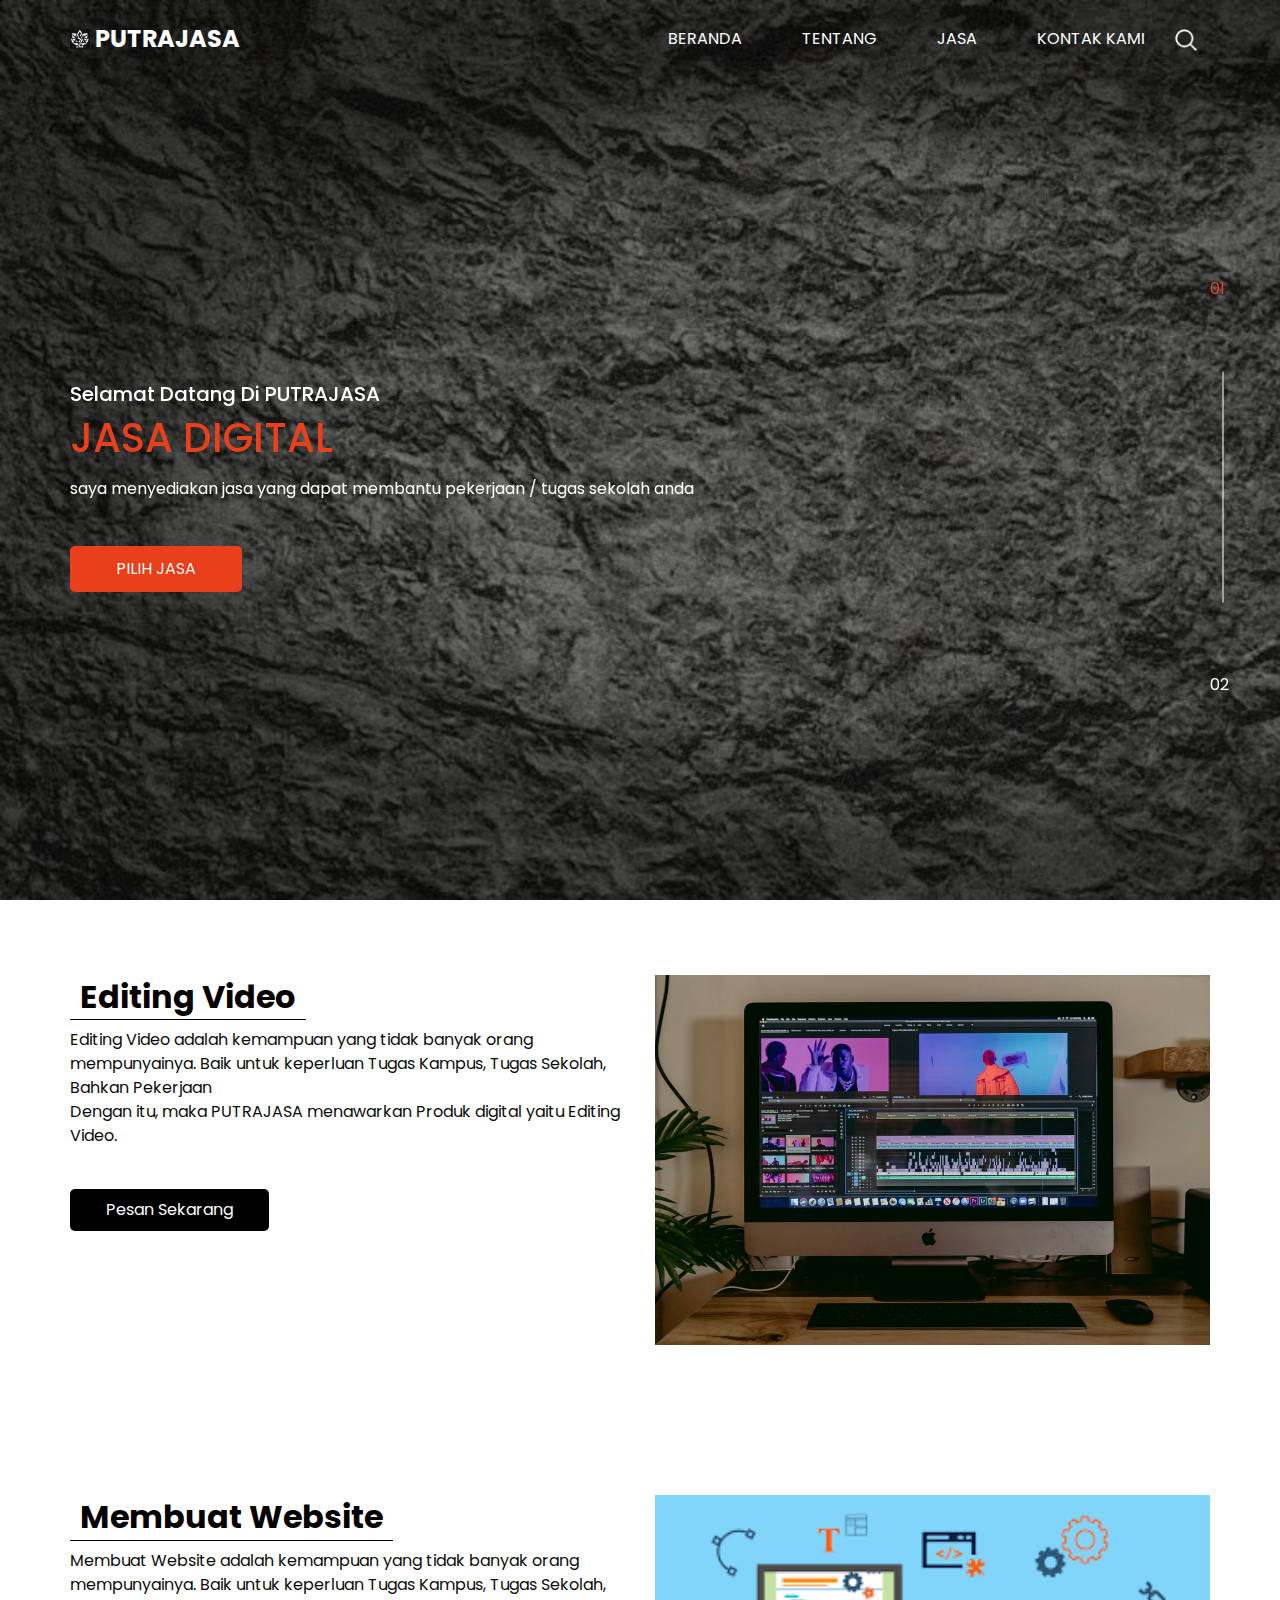
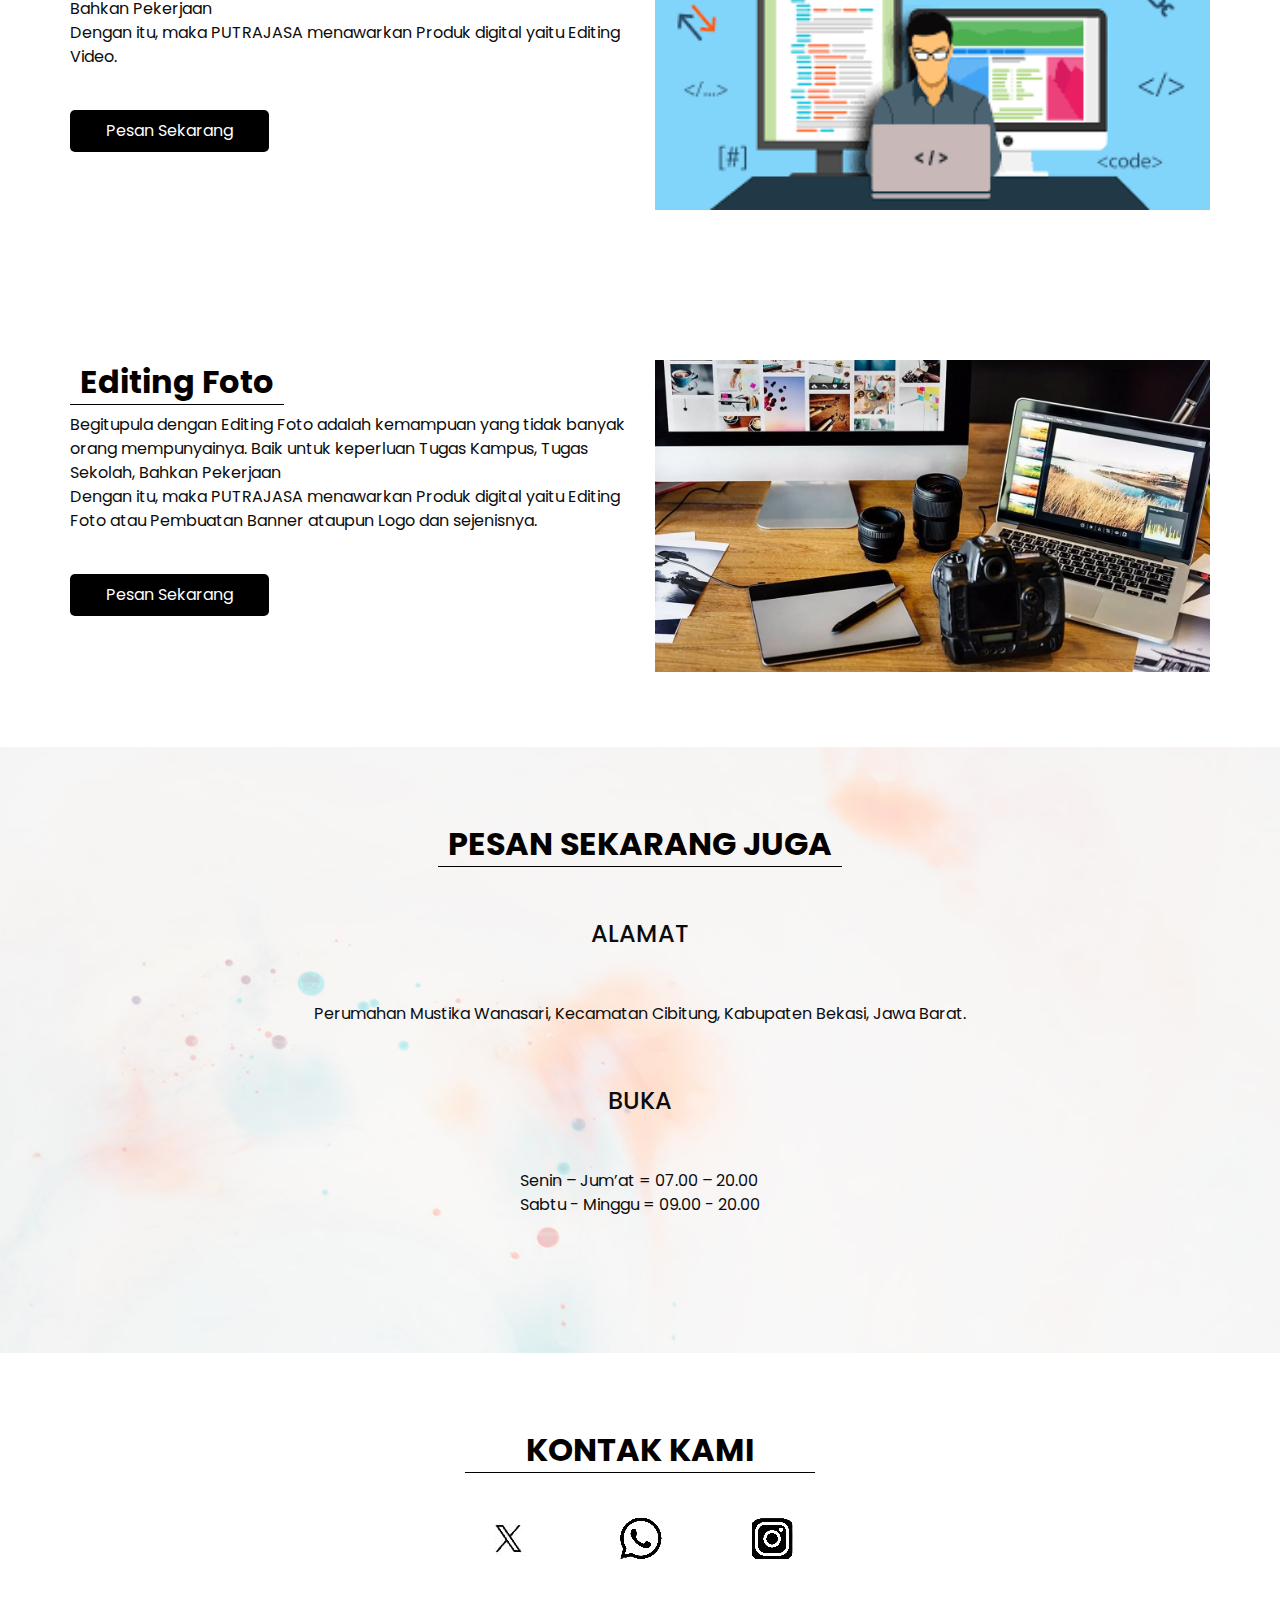
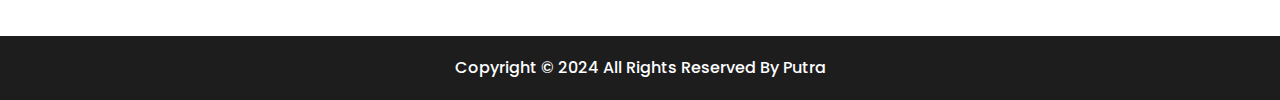
<file: index.html>
<!DOCTYPE html>
<html>

<head>
  <!-- Basic -->
  <meta charset="utf-8" />
  <meta http-equiv="X-UA-Compatible" content="IE=edge" />
  <!-- Mobile Metas -->
  <meta name="viewport" content="width=device-width, initial-scale=1, shrink-to-fit=no" />
  <!-- Site Metas -->
  <meta name="keywords" content="" />
  <meta name="description" content="" />
  <meta name="author" content="" />

  <title>PUTRAJASA</title>

  <!-- slider stylesheet -->
  <link rel="stylesheet" type="text/css"
    href="https://cdnjs.cloudflare.com/ajax/libs/OwlCarousel2/2.1.3/assets/owl.carousel.min.css" />


  <!-- font wesome stylesheet -->
  <link rel="stylesheet" href="https://maxcdn.bootstrapcdn.com/font-awesome/4.3.0/css/font-awesome.min.css">

  <!-- bootstrap core css -->
  <link rel="stylesheet" type="text/css" href="css/bootstrap.css" />

  <!-- fonts style -->
  <link href="https://fonts.googleapis.com/css?family=Poppins:400,600,700&display=swap" rel="stylesheet">
  <!-- Custom styles for this template -->
  <link href="css/style.css" rel="stylesheet" />
  <!-- responsive style -->
  <link href="css/responsive.css" rel="stylesheet" />
</head>

<body>
  <div class="hero_area">
    <!-- header section strats -->
    <header class="header_section">
      <div class="container">
        <nav class="navbar navbar-expand-lg custom_nav-container pt-3">
          <a class="navbar-brand mr-5" href="index.html">
            <img src="images/logo.png" alt="">
            <span>
              PUTRAJASA
            </span>
          </a>
          <button class="navbar-toggler" type="button" data-toggle="collapse" data-target="#navbarSupportedContent"
            aria-controls="navbarSupportedContent" aria-expanded="false" aria-label="Toggle navigation">
            <span class="navbar-toggler-icon"></span>
          </button>
          <div class="collapse navbar-collapse" id="navbarSupportedContent">
            <div class="d-flex ml-auto flex-column flex-lg-row align-items-center">
              <ul class="navbar-nav  ">
                <li class="nav-item active">
                  <a class="nav-link" href="index.html">Beranda <span class="sr-only">(current)</span></a>
                </li>
                <li class="nav-item">
                  <a class="nav-link" href="about.html"> Tentang </a>
                </li>
                <li class="nav-item">
                  <a class="nav-link" href="service.html"> Jasa </a>
                </li>
                <li class="nav-item">
                  <a class="nav-link" href="contact.html">Kontak Kami</a>
                </li>
              </ul>
              <form class="form-inline">
                <button class="btn  my-2 my-sm-0 nav_search-btn" type="submit"></button>
              </form>
            </div>
          </div>
        </nav>
      </div>
    </header>
    <!-- end header section -->
    <!-- slider section -->
    <section class=" slider_section position-relative">
      <div id="carouselExampleIndicators" class="carousel slide" data-ride="carousel">
        <ol class="carousel-indicators">
          <li data-target="#carouselExampleIndicators" data-slide-to="0" class="active">01</li>
          <li data-target="#carouselExampleIndicators" data-slide-to="1">02</li>
        </ol>
        <div class="carousel-inner">
          <div class="carousel-item active">
            <div class="container">
              <div class="row">
                <div class="col-md-7">
                  <div class="detail-box">
                    <div>
                      <h5>
                        Selamat Datang Di PUTRAJASA <br>
                      </h5>
                      <h1>
                        <span>
                          jasa Digital
                        </span>
                      </h1>
                      
                      <p>
                        saya menyediakan jasa yang dapat membantu pekerjaan / tugas sekolah anda
                      </p>
                      <div class="btn-box">
                        <a href="about.html" class="btn-1">
                          PILIH JASA
                        </a>
                      </div>
                    </div>
                  </div>
                </div>
              </div>
            </div>
          </div>
          <!-- <div class="carousel-item">
            <div class="container">
              <div class="row">
                <div class="col-md-7">
                  <div class="detail-box">
                    <div>
                      <h1>
                        Welcome To <br>
                        <span>
                          Content Writing Services
                        </span>
                      </h1>
                      <p>
                        It is a long established fact that a reader will be distracted by the readable content of a page
                        when looking
                      </p>
                      <div class="btn-box">
                        <a href="" class="btn-1">
                          Contact Us
                        </a>
                      </div>
                    </div>
                  </div>
                </div>
              </div>
            </div>
          </div>
        </div> -->
        <!-- <div class="custom_carousel-control">
          <a class="carousel-control-prev" href="#carouselExampleIndicators" role="button" data-slide="prev">
            <span class="sr-only">Previous</span>
          </a>
          <a class="carousel-control-next" href="#carouselExampleIndicators" role="button" data-slide="next">
            <span class="sr-only">Next</span>
          </a>
        </div> -->
      </div>
    </section>
    <!-- end slider section -->
  </div>

  <!-- about section -->

  <section class="about_section layout_padding">
    <div class="container">
      <div class="row">
        <div class="col-md-6">
          <div class="detail-box">
            <div class="heading_container">
              <h2>
                Editing Video
              </h2>
            </div>
            <p>
              Editing Video adalah kemampuan yang tidak banyak orang mempunyainya. Baik untuk keperluan Tugas Kampus, Tugas Sekolah, Bahkan Pekerjaan <br>
              Dengan itu, maka PUTRAJASA menawarkan Produk digital yaitu Editing Video.
            </p>
            <a href="">
              Pesan Sekarang
            </a>
          </div>
        </div>
        <div class="col-md-6">
          <div class="img-box">
            <img src="images/about-img.png" alt="">
          </div>
        </div>
      </div>
    </div>
  </section>

  <section class="about_section layout_padding">
    <div class="container">
      <div class="row">
        <div class="col-md-6">
          <div class="detail-box">
            <div class="heading_container">
              <h2>
                Membuat Website
              </h2>
            </div>
            <p>
              Membuat Website adalah kemampuan yang tidak banyak orang mempunyainya. Baik untuk keperluan Tugas Kampus, Tugas Sekolah, Bahkan Pekerjaan <br>
              Dengan itu, maka PUTRAJASA menawarkan Produk digital yaitu Editing Video.
            </p>
            <a href="">
              Pesan Sekarang
            </a>
          </div>
        </div>
        <div class="col-md-6">
          <div class="img-box">
            <img src="images/about-img2.png" alt="">
          </div>
        </div>
      </div>
    </div>
  </section>

  <section class="about_section layout_padding">
    <div class="container">
      <div class="row">
        <div class="col-md-6">
          <div class="detail-box">
            <div class="heading_container">
              <h2>
                Editing Foto
              </h2>
            </div>
            <p>
              Begitupula dengan Editing Foto adalah kemampuan yang tidak banyak orang mempunyainya. Baik untuk keperluan Tugas Kampus, Tugas Sekolah, Bahkan Pekerjaan <br>
              Dengan itu, maka PUTRAJASA menawarkan Produk digital yaitu Editing Foto atau Pembuatan Banner ataupun Logo dan sejenisnya.
            </p>
            <a href="">
              Pesan Sekarang
            </a>
          </div>
        </div>
        <div class="col-md-6">
          <div class="img-box">
            <img src="images/about-img3.png" alt="">
          </div>
        </div>
      </div>
    </div>
  </section>
  <!-- end about section -->
  <div class="body_bg layout_padding">

    <!-- service section -->

    <!-- <section class="service_section "> -->
      
      <!-- <div class="container">
        <div class="heading_container">
          <h2>
            
          </h2>
        </div>
      </div> -->
      <!--<div class="container">
        <div class="row">
          <div class="col-md-6">
            <div class="box">
              <div class="img-box">
                <img src="images/s-1.png" alt="">
              </div>
              <h4>
                Editing Video
              </h4>
              <p>
                Kami menawarkan harga jasa yang sangat murah, jasa editing video hanya 20k aja !!!, harga bisa berubah rubah tergantung durasi dan level kesulitan editing
              </p>
              <a href="https://wa.me/+6285641562763">
                Pesan Jasa
              </a>
            </div>
          </div>
          <div class="col-md-6">
            <div class="box align-items-end align-items-md-start text-right text-md-left">
              <div class="img-box">
                <img src="images/s-2.png" alt="">
              </div>
              <h4>
                Membuat Website
              </h4>
              <p>
                Kami menawarkan harga jasa yang sangat murah, jasa Membuat Website hanya 150k aja !!!, harga bisa berubah rubah tergantung harga hosting dan level kesulitan pembuatan
              </p>
              <a href="https://wa.me/+6285641562763">
                Pesan Jasa
              </a>
            </div>
          </div>
        </div>
        <div class="row">
          <div class="col-md-6">
            <div class="box">
              <div class="img-box">
                <img src="images/s-3.png" alt="">
              </div>
              <h4>
                Editing Foto
              </h4>
              <p>
                Kami menawarkan harga jasa yang sangat murah, jasa editing foto hanya 20k aja !!!, harga bisa berubah rubah tergantung level kesulitan editing
              </p>
              <a href="https://wa.me/+6285641562763">
                Pesan Jasa
              </a>
            </div>
          </div>
          <div class="col-md-6">
            <div class="box align-items-end align-items-md-start text-right text-md-left">
              <div class="img-box">
                <img src="images/s-4.png" alt="">
              </div>
              <h4>
                Cara Pesan
              </h4>
              <p>
                Untuk cara pemesanan, hanya dengan mengklik tombol Pesan Jasa selanjutnya akan di arahkan ke WA kami atau bisa langsung datang ke tempat kami <br>

              </p>
              <a href="contact.html">
                Alamat Kami
              </a>
            </div>
          </div>
        </div>
      </div>
    </section>

    <!- end service section -->

    <!-- quote section -->

    <!-- <section class="quote_section layout_padding">
      <div class="container">
        <div class="box">
          <div class="detail-box">
            <h3>
              Get Your Quote Today!
            </h3>
            <p>
              It is a long established fact that a reader will be distracted by the readable content of a page
            </p>
          </div>
          <div class="btn-box">
            <a href="">
              Get A Quote
            </a>
          </div>
        </div>
      </div>
    </section> -->

    <!-- end quote section -->


    <!-- contact section -->

    <section class="contact_section">
        <div class="footer_contact">
          <div class="heading_container">
            <h2>
              PESAN SEKARANG JUGA
            </h2>
          </div>

          <div class="heading_container">
            <h4>
              ALAMAT
            </h4>
          </div>
          
          <div class="heading_container">
            <p>
              Perumahan Mustika Wanasari, Kecamatan Cibitung, Kabupaten Bekasi, Jawa Barat.
            </p>
          </div>

          <div class="heading_container">
            <h4>
              BUKA
            </h4>
          </div>

          <div class="heading_container">
            <p>
              Senin – Jum’at = 07.00 – 20.00 <br>
              Sabtu - Minggu = 09.00 - 20.00
            </p>
          </div>
            
        </div>
      <!--<div class="container contact_bg layout_padding2-top">
        <div class="row">
          <div class="col-md-6">
            <div class="contact_form ">
              <form action="">
                <input type="text" placeholder="Name ">
                <input type="email" placeholder="Email">
                <input type="text" placeholder="Message" class="message_input">
                <button>
                  Send
                </button>
              </form>
            </div>
          </div>
          <div class="col-md-6">
            <div class="img-box">
              <img src="images/contact-img.jpg" alt="">
            </div>
          </div>
        </div>-->
    </section>

    <!-- end contact section -->

    <!-- client section -->

    <!-- <section class="client_section layout_padding-top">
      <div class="d-flex justify-content-center">
        <div class="heading_container">
          <h2>
            Testimonial
          </h2>
        </div>
      </div>
      <div class="container layout_padding2">
        <div id="carouselExample2Indicators" class="carousel slide" data-ride="carousel">
          <ol class="carousel-indicators">
            <li data-target="#carouselExample2Indicators" data-slide-to="0" class="active"></li>
            <li data-target="#carouselExample2Indicators" data-slide-to="1"></li>
            <li data-target="#carouselExample2Indicators" data-slide-to="2"></li>
          </ol>
          <div class="carousel-inner">
            <div class="carousel-item ">
              <div class="client_container">
                <div class="client-id">
                  <div class="img-box">
                    <img src="images/client.jpg" alt="">
                  </div>
                  <div class="client_name">
                    <div>
                      <h3>
                        Johndue
                      </h3>
                      <p>
                        Farm & CO
                      </p>
                    </div>
                  </div>
                </div>
                <div class="client_detail">
                  <div class="client_text">
                    <blockquote>
                      <p>
                        ipsum dolor sit amet, consectetur adipiscing elit, sed do eiusmod tempor incididunt ut labore et
                        dolore magna aliqua. Ut enim ad minim veniam, quis nostrud exercitation ullamco laboris nisi ut
                        aliquip ex ea commodo consequat. Duis aute irure dolor in reprehenderit in voluptate velit
                      </p>
                    </blockquote>
                  </div>
                </div>
              </div>
            </div>
            <div class="carousel-item active">
              <div class="client_container">
                <div class="client-id">
                  <div class="img-box">
                    <img src="images/client.jpg" alt="">
                  </div>
                  <div class="client_name">
                    <div>
                      <h3>
                        Johndue
                      </h3>
                      <p>
                        Farm & CO
                      </p>
                    </div>
                  </div>
                </div>
                <div class="client_detail">
                  <div class="client_text">
                    <blockquote>
                      <p>
                        ipsum dolor sit amet, consectetur adipiscing elit, sed do eiusmod tempor incididunt ut labore et
                        dolore magna aliqua. Ut enim ad minim veniam, quis nostrud exercitation ullamco laboris nisi ut
                        aliquip ex ea commodo consequat. Duis aute irure dolor in reprehenderit in voluptate velit
                      </p>
                    </blockquote>
                  </div>
                </div>
              </div>
            </div>
            <div class="carousel-item ">
              <div class="client_container">
                <div class="client-id">
                  <div class="img-box">
                    <img src="images/client.jpg" alt="">
                  </div>
                  <div class="client_name">
                    <div>
                      <h3>
                        Johndue
                      </h3>
                      <p>
                        Farm & CO
                      </p>
                    </div>
                  </div>
                </div>
                <div class="client_detail">
                  <div class="client_text">
                    <blockquote>
                      <p>
                        ipsum dolor sit amet, consectetur adipiscing elit, sed do eiusmod tempor incididunt ut labore et
                        dolore magna aliqua. Ut enim ad minim veniam, quis nostrud exercitation ullamco laboris nisi ut
                        aliquip ex ea commodo consequat. Duis aute irure dolor in reprehenderit in voluptate velit
                      </p>
                    </blockquote>
                  </div>
                </div>
              </div>
            </div>
          </div>
        </div>

      </div>
    </section> -->


    <!-- end client section -->

  </div>
  <!-- info section -->

  <section class="info_section layout_padding">
    <div class="footer_contact">
      <div class="heading_container">
        <h2>
          KONTAK KAMI
        </h2>
      </div>
      <div class="box">
        <a href="https://twitter.com/Ruzlycx" class="img-box">
          <img src="images/location.png" alt="" class="img-1">
          <img src="images/location-o.png" alt="" class="img-2">
        </a>
        <a href="https://wa.me/+6285641562763" class="img-box">
          <img src="images/call.png" alt="" class="img-1">
          <img src="images/call-o.png" alt="" class="img-2">
        </a>
        <a href="https://instagram.com/dakzzy_" class="img-box">
          <img src="images/envelope.png" alt="" class="img-1">
          <img src="images/envelope-o.png" alt="" class="img-2">
        </a>
      </div>
    </div>


  </section>


  <!-- end info section -->

  <!-- footer section -->
  <section class="container-fluid footer_section">
    <p>
      Copyright &copy; 2024 All Rights Reserved By
      <a href="https://html.design/">Putra</a>
    </p>
  </section>
  <!-- footer section -->

  <script type="text/javascript" src="js/jquery-3.4.1.min.js"></script>
  <script type="text/javascript" src="js/bootstrap.js"></script>

</body>

</html>
</file>
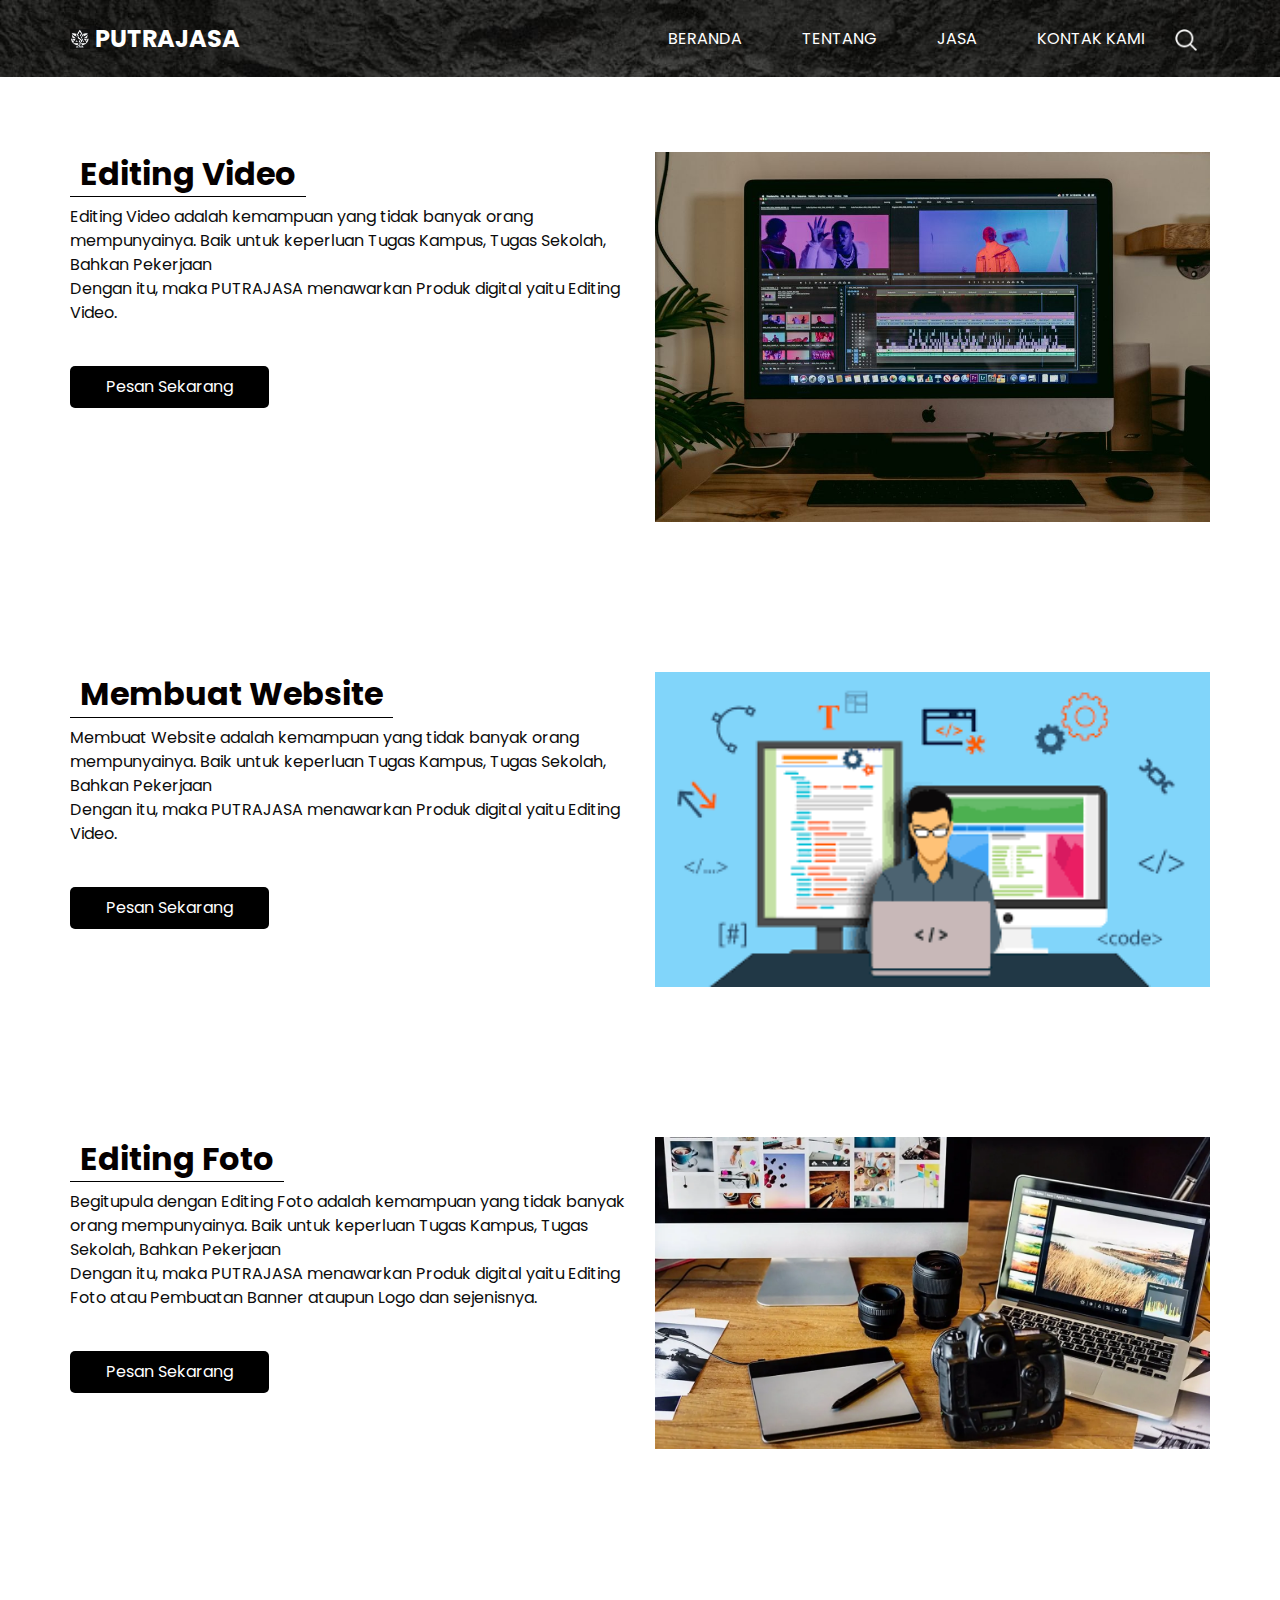
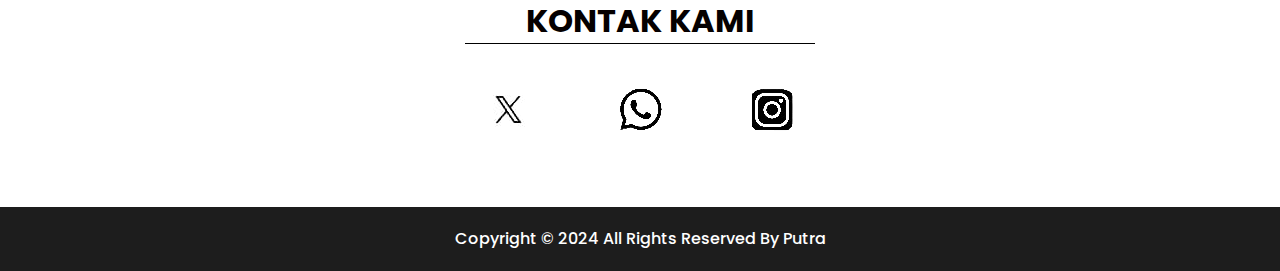
<file: about.html>
<!DOCTYPE html>
<html>

<head>
  <!-- Basic -->
  <meta charset="utf-8" />
  <meta http-equiv="X-UA-Compatible" content="IE=edge" />
  <!-- Mobile Metas -->
  <meta name="viewport" content="width=device-width, initial-scale=1, shrink-to-fit=no" />
  <!-- Site Metas -->
  <meta name="keywords" content="" />
  <meta name="description" content="" />
  <meta name="author" content="" />

  <title>PUTRAJASA--ABOUT</title>

  <!-- slider stylesheet -->
  <link rel="stylesheet" type="text/css"
    href="https://cdnjs.cloudflare.com/ajax/libs/OwlCarousel2/2.1.3/assets/owl.carousel.min.css" />


  <!-- font wesome stylesheet -->
  <link rel="stylesheet" href="https://maxcdn.bootstrapcdn.com/font-awesome/4.3.0/css/font-awesome.min.css">

  <!-- bootstrap core css -->
  <link rel="stylesheet" type="text/css" href="css/bootstrap.css" />

  <!-- fonts style -->
  <link href="https://fonts.googleapis.com/css?family=Poppins:400,600,700&display=swap" rel="stylesheet">
  <!-- Custom styles for this template -->
  <link href="css/style.css" rel="stylesheet" />
  <!-- responsive style -->
  <link href="css/responsive.css" rel="stylesheet" />
</head>

<body class="sub_page">
  <div class="hero_area">
    <!-- header section strats -->
    <header class="header_section">
      <div class="container">
        <nav class="navbar navbar-expand-lg custom_nav-container pt-3">
          <a class="navbar-brand mr-5" href="index.html">
            <img src="images/logo.png" alt="">
            <span>
              PUTRAJASA
            </span>
          </a>
          <button class="navbar-toggler" type="button" data-toggle="collapse" data-target="#navbarSupportedContent"
            aria-controls="navbarSupportedContent" aria-expanded="false" aria-label="Toggle navigation">
            <span class="navbar-toggler-icon"></span>
          </button>
          <div class="collapse navbar-collapse" id="navbarSupportedContent">
            <div class="d-flex ml-auto flex-column flex-lg-row align-items-center">
              <ul class="navbar-nav  ">
                <li class="nav-item active">
                  <a class="nav-link" href="index.html">Beranda <span class="sr-only">(current)</span></a>
                </li>
                <li class="nav-item">
                  <a class="nav-link" href="about.html"> Tentang </a>
                </li>
                <li class="nav-item">
                  <a class="nav-link" href="service.html"> Jasa </a>
                </li>
                <li class="nav-item">
                  <a class="nav-link" href="contact.html">Kontak Kami</a>
                </li>
              </ul>
              <form class="form-inline">
                <button class="btn  my-2 my-sm-0 nav_search-btn" type="submit"></button>
              </form>
            </div>
          </div>
        </nav>
      </div>
    </header>
    <!-- end header section -->
  </div>

  <!-- about section -->

  <section class="about_section layout_padding">
    <div class="container">
      <div class="row">
        <div class="col-md-6">
          <div class="detail-box">
            <div class="heading_container">
              <h2>
                Editing Video
              </h2>
            </div>
            <p>
              Editing Video adalah kemampuan yang tidak banyak orang mempunyainya. Baik untuk keperluan Tugas Kampus, Tugas Sekolah, Bahkan Pekerjaan <br>
              Dengan itu, maka PUTRAJASA menawarkan Produk digital yaitu Editing Video.
            </p>
            <a href="service.html">
              Pesan Sekarang
            </a>
          </div>
        </div>
        <div class="col-md-6">
          <div class="img-box">
            <img src="images/about-img.png" alt="">
          </div>
        </div>
      </div>
    </div>
  </section>

  <section class="about_section layout_padding">
    <div class="container">
      <div class="row">
        <div class="col-md-6">
          <div class="detail-box">
            <div class="heading_container">
              <h2>
                Membuat Website
              </h2>
            </div>
            <p>
              Membuat Website adalah kemampuan yang tidak banyak orang mempunyainya. Baik untuk keperluan Tugas Kampus, Tugas Sekolah, Bahkan Pekerjaan <br>
              Dengan itu, maka PUTRAJASA menawarkan Produk digital yaitu Editing Video.
            </p>
            <a href="service.html">
              Pesan Sekarang
            </a>
          </div>
        </div>
        <div class="col-md-6">
          <div class="img-box">
            <img src="images/about-img2.png" alt="">
          </div>
        </div>
      </div>
    </div>
  </section>

  <section class="about_section layout_padding">
    <div class="container">
      <div class="row">
        <div class="col-md-6">
          <div class="detail-box">
            <div class="heading_container">
              <h2>
                Editing Foto
              </h2>
            </div>
            <p>
              Begitupula dengan Editing Foto adalah kemampuan yang tidak banyak orang mempunyainya. Baik untuk keperluan Tugas Kampus, Tugas Sekolah, Bahkan Pekerjaan <br>
              Dengan itu, maka PUTRAJASA menawarkan Produk digital yaitu Editing Foto atau Pembuatan Banner ataupun Logo dan sejenisnya.
            </p>
            <a href="service.html">
              Pesan Sekarang
            </a>
          </div>
        </div>
        <div class="col-md-6">
          <div class="img-box">
            <img src="images/about-img3.png" alt="">
          </div>
        </div>
      </div>
    </div>
  </section>
  <!-- end about section -->

  <!-- info section -->

  <section class="info_section layout_padding">
    <div class="footer_contact">
      <div class="heading_container">
        <h2>
          KONTAK KAMI
        </h2>
      </div>
      <div class="box">
        <a href="https://twitter.com/Ruzlycx" class="img-box">
          <img src="images/location.png" alt="" class="img-1">
          <img src="images/location-o.png" alt="" class="img-2">
        </a>
        <a href="https://wa.me/+6285641562763" class="img-box">
          <img src="images/call.png" alt="" class="img-1">
          <img src="images/call-o.png" alt="" class="img-2">
        </a>
        <a href="https://instagram.com/dakzzy_" class="img-box">
          <img src="images/envelope.png" alt="" class="img-1">
          <img src="images/envelope-o.png" alt="" class="img-2">
        </a>
      </div>
    </div>


  </section>


  <!-- end info section -->

  <!-- footer section -->
  <section class="container-fluid footer_section">
    <p>
      Copyright &copy; 2024 All Rights Reserved By
      <a href="https://html.design/">Putra</a>
    </p>
  </section>
  <!-- footer section -->

  <script type="text/javascript" src="js/jquery-3.4.1.min.js"></script>
  <script type="text/javascript" src="js/bootstrap.js"></script>

</body>

</html>
</file>
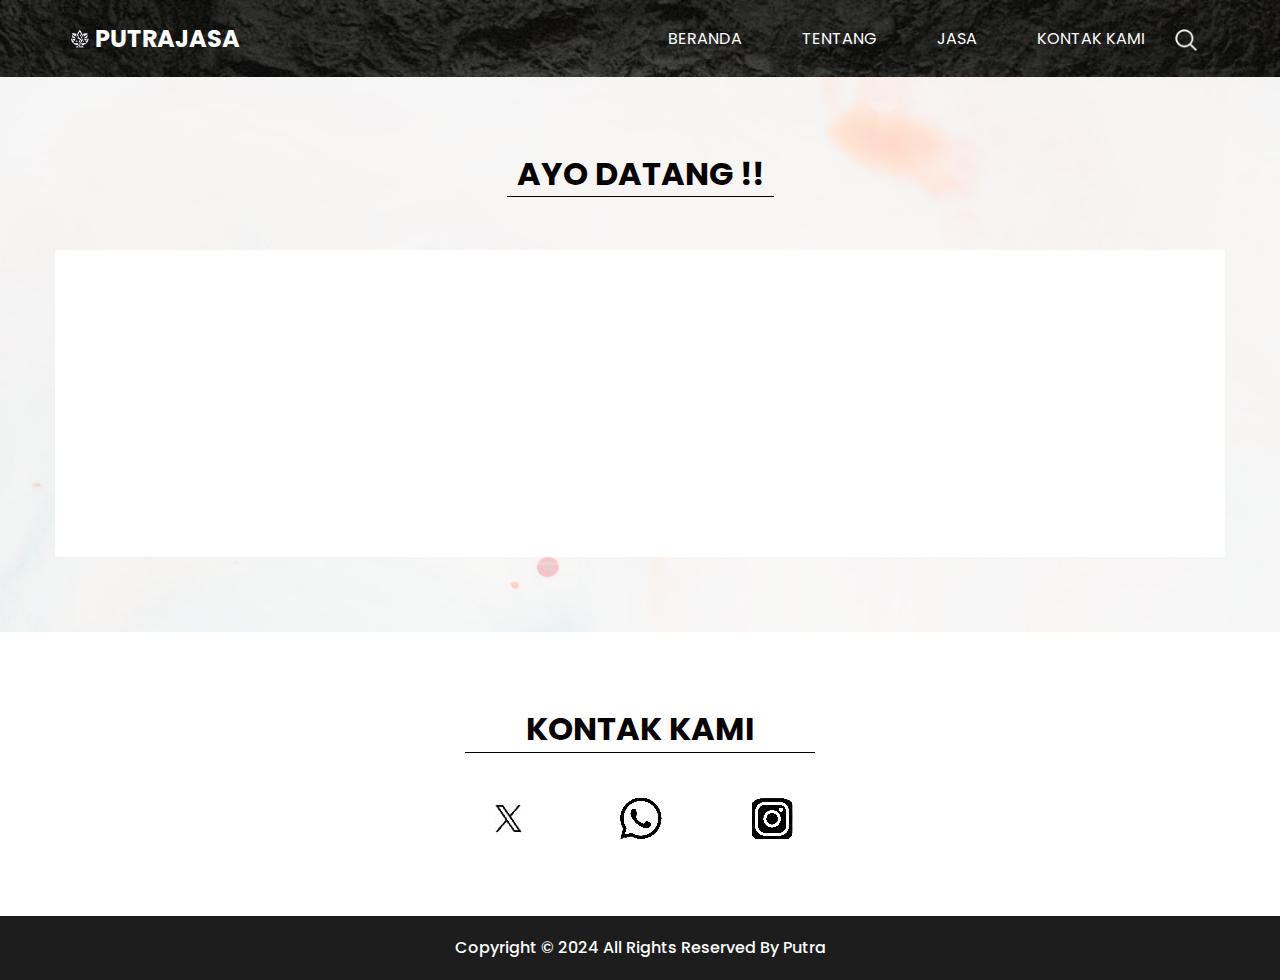
<file: contact.html>
<!DOCTYPE html>
<html>

<head>
  <!-- Basic -->
  <meta charset="utf-8" />
  <meta http-equiv="X-UA-Compatible" content="IE=edge" />
  <!-- Mobile Metas -->
  <meta name="viewport" content="width=device-width, initial-scale=1, shrink-to-fit=no" />
  <!-- Site Metas -->
  <meta name="keywords" content="" />
  <meta name="description" content="" />
  <meta name="author" content="" />

  <title>PUTRAJASA--KONTAK</title>

  <!-- slider stylesheet -->
  <link rel="stylesheet" type="text/css"
    href="https://cdnjs.cloudflare.com/ajax/libs/OwlCarousel2/2.1.3/assets/owl.carousel.min.css" />


  <!-- font wesome stylesheet -->
  <link rel="stylesheet" href="https://maxcdn.bootstrapcdn.com/font-awesome/4.3.0/css/font-awesome.min.css">

  <!-- bootstrap core css -->
  <link rel="stylesheet" type="text/css" href="css/bootstrap.css" />

  <!-- fonts style -->
  <link href="https://fonts.googleapis.com/css?family=Poppins:400,600,700&display=swap" rel="stylesheet">
  <!-- Custom styles for this template -->
  <link href="css/style.css" rel="stylesheet" />
  <!-- responsive style -->
  <link href="css/responsive.css" rel="stylesheet" />
</head>

<body class="sub_page">
  <div class="hero_area">
    <!-- header section strats -->
    <header class="header_section">
      <div class="container">
        <nav class="navbar navbar-expand-lg custom_nav-container pt-3">
          <a class="navbar-brand mr-5" href="index.html">
            <img src="images/logo.png" alt="">
            <span>
              PUTRAJASA
            </span>
          </a>
          <button class="navbar-toggler" type="button" data-toggle="collapse" data-target="#navbarSupportedContent"
            aria-controls="navbarSupportedContent" aria-expanded="false" aria-label="Toggle navigation">
            <span class="navbar-toggler-icon"></span>
          </button>
          <div class="collapse navbar-collapse" id="navbarSupportedContent">
            <div class="d-flex ml-auto flex-column flex-lg-row align-items-center">
              <ul class="navbar-nav  ">
                <li class="nav-item active">
                  <a class="nav-link" href="index.html">Beranda <span class="sr-only">(current)</span></a>
                </li>
                <li class="nav-item">
                  <a class="nav-link" href="about.html"> Tentang </a>
                </li>
                <li class="nav-item">
                  <a class="nav-link" href="service.html"> Jasa </a>
                </li>
                <li class="nav-item">
                  <a class="nav-link" href="contact.html">Kontak Kami</a>
                </li>
              </ul>
              <form class="form-inline">
                <button class="btn  my-2 my-sm-0 nav_search-btn" type="submit"></button>
              </form>
            </div>
          </div>
        </nav>
      </div>
    </header>
    <!-- end header section -->

  </div>


  <div class="body_bg layout_padding">


    <!-- contact section -->

    <section class="contact_section">
      <div class="container">
        <div class="heading_container">
          <h2>
            AYO DATANG !!
          </h2>
        </div>
      </div>
      <div class="container contact_bg">
        
        <!-- <div class="row">
          <div class="col-md-6">
            <div class="contact_form ">
              <form action="">
                <input type="text" placeholder="Name ">
                <input type="email" placeholder="Email">
                <input type="text" placeholder="Message" class="message_input">
                <button>
                  Send
                </button>
              </form>
            </div>
          </div> -->
          <div class="col-md-6">
            <div>
              <iframe src="https://www.google.com/maps/embed?pb=!1m18!1m12!1m3!1d126916.88006523388!2d107.02126868525018!3d-6.243623937184424!2m3!1f0!2f0!3f0!3m2!1i1024!2i768!4f13.1!3m3!1m2!1s0x2e6985872cc8f43f%3A0x43159d6778f424ce!2sKec.%20Cibitung%2C%20Kabupaten%20Bekasi%2C%20Jawa%20Barat!5e0!3m2!1sid!2sid!4v1719562993517!5m2!1sid!2sid" width="400" height="300" frameborder="0" style="border:0" allowfullscreen></iframe>
            </div>
          </div>
          <!-- <div class="col-md-6">
            <div class="img-box">
              <img src="images/contact-img.jpg" alt="">
            </div>
          </div> -->
        </div>
      </div>
    </section>

    <!-- end contact section -->

  </div>
  <!-- info section -->

  <section class="info_section layout_padding">
    <div class="footer_contact">
      <div class="heading_container">
        <h2>
          KONTAK KAMI
        </h2>
      </div>
      <div class="box">
        <a href="https://twitter.com/Ruzlycx" class="img-box">
          <img src="images/location.png" alt="" class="img-1">
          <img src="images/location-o.png" alt="" class="img-2">
        </a>
        <a href="https://wa.me/+6285641562763" class="img-box">
          <img src="images/call.png" alt="" class="img-1">
          <img src="images/call-o.png" alt="" class="img-2">
        </a>
        <a href="https://instagram.com/dakzzy_" class="img-box">
          <img src="images/envelope.png" alt="" class="img-1">
          <img src="images/envelope-o.png" alt="" class="img-2">
        </a>
      </div>
    </div>


  </section>


  <!-- end info section -->

  <!-- footer section -->
  <section class="container-fluid footer_section">
    <p>
      Copyright &copy; 2024 All Rights Reserved By
      <a href="https://html.design/">Putra</a>
    </p>
  </section>
  <!-- footer section -->

  <script type="text/javascript" src="js/jquery-3.4.1.min.js"></script>
  <script type="text/javascript" src="js/bootstrap.js"></script>

</body>

</html>
</file>
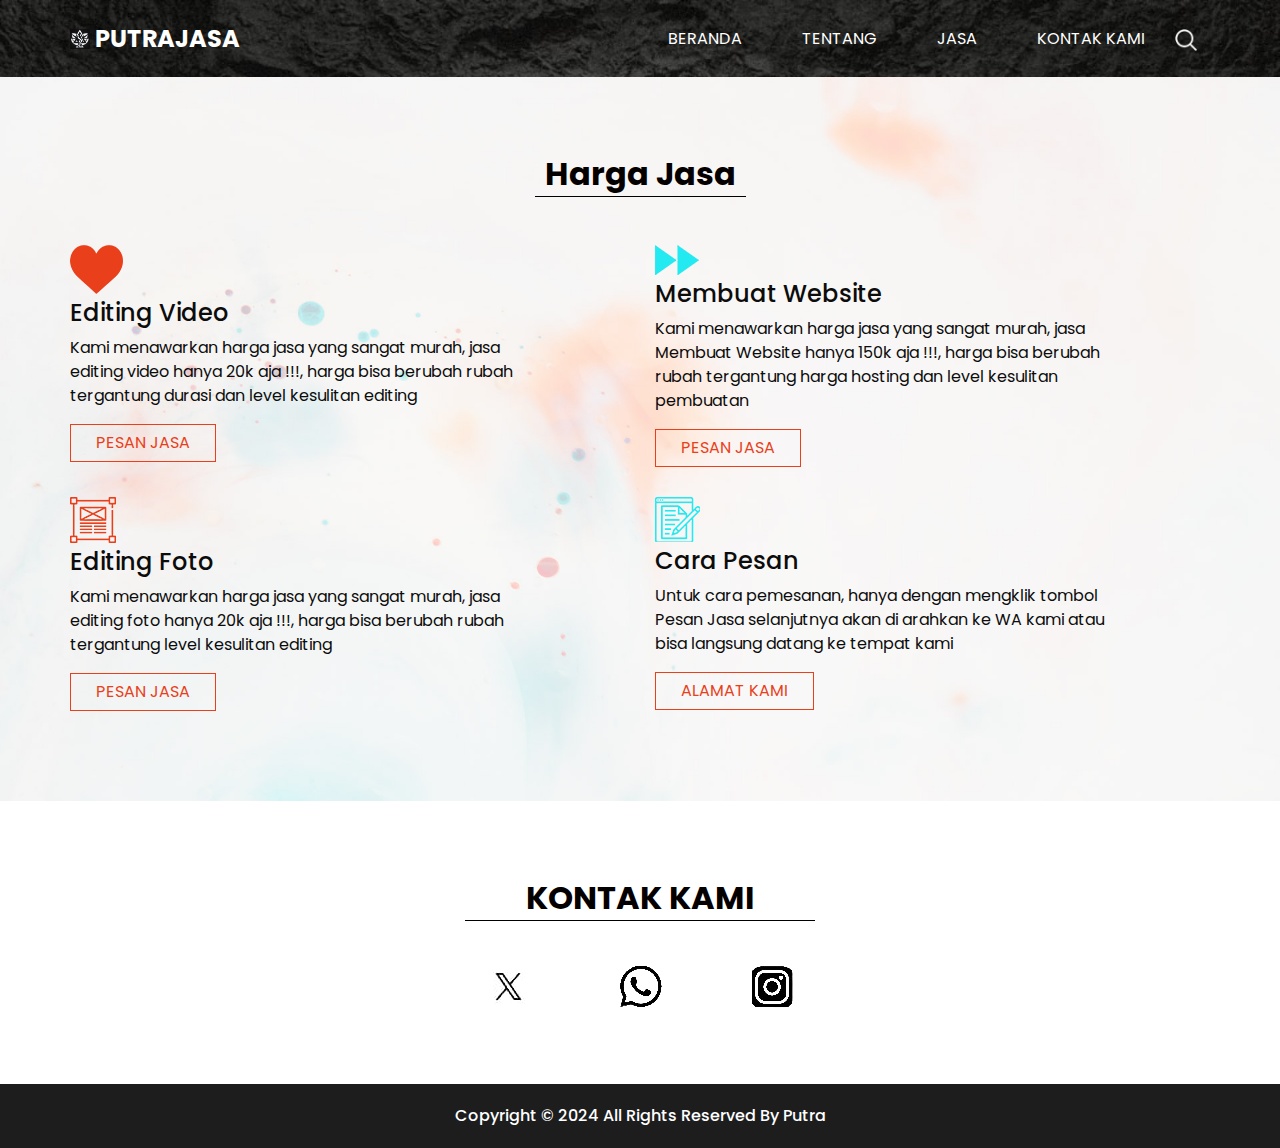
<file: service.html>
<!DOCTYPE html>
<html>

<head>
  <!-- Basic -->
  <meta charset="utf-8" />
  <meta http-equiv="X-UA-Compatible" content="IE=edge" />
  <!-- Mobile Metas -->
  <meta name="viewport" content="width=device-width, initial-scale=1, shrink-to-fit=no" />
  <!-- Site Metas -->
  <meta name="keywords" content="" />
  <meta name="description" content="" />
  <meta name="author" content="" />

  <title>PUTRAJASA--JASA</title>

  <!-- slider stylesheet -->
  <link rel="stylesheet" type="text/css"
    href="https://cdnjs.cloudflare.com/ajax/libs/OwlCarousel2/2.1.3/assets/owl.carousel.min.css" />


  <!-- font wesome stylesheet -->
  <link rel="stylesheet" href="https://maxcdn.bootstrapcdn.com/font-awesome/4.3.0/css/font-awesome.min.css">

  <!-- bootstrap core css -->
  <link rel="stylesheet" type="text/css" href="css/bootstrap.css" />

  <!-- fonts style -->
  <link href="https://fonts.googleapis.com/css?family=Poppins:400,600,700&display=swap" rel="stylesheet">
  <!-- Custom styles for this template -->
  <link href="css/style.css" rel="stylesheet" />
  <!-- responsive style -->
  <link href="css/responsive.css" rel="stylesheet" />
</head>

<body class="sub_page">
  <div class="hero_area">
    <!-- header section strats -->
    <header class="header_section">
      <div class="container">
        <nav class="navbar navbar-expand-lg custom_nav-container pt-3">
          <a class="navbar-brand mr-5" href="index.html">
            <img src="images/logo.png" alt="">
            <span>
              PUTRAJASA
            </span>
          </a>
          <button class="navbar-toggler" type="button" data-toggle="collapse" data-target="#navbarSupportedContent"
            aria-controls="navbarSupportedContent" aria-expanded="false" aria-label="Toggle navigation">
            <span class="navbar-toggler-icon"></span>
          </button>
          <div class="collapse navbar-collapse" id="navbarSupportedContent">
            <div class="d-flex ml-auto flex-column flex-lg-row align-items-center">
              <ul class="navbar-nav  ">
                <li class="nav-item active">
                  <a class="nav-link" href="index.html">Beranda <span class="sr-only">(current)</span></a>
                </li>
                <li class="nav-item">
                  <a class="nav-link" href="about.html"> Tentang </a>
                </li>
                <li class="nav-item">
                  <a class="nav-link" href="service.html"> Jasa </a>
                </li>
                <li class="nav-item">
                  <a class="nav-link" href="contact.html">Kontak Kami</a>
                </li>
              </ul>
              <form class="form-inline">
                <button class="btn  my-2 my-sm-0 nav_search-btn" type="submit"></button>
              </form>
            </div>
          </div>
        </nav>
      </div>
    </header>
    <!-- end header section -->
  </div>

  <div class="body_bg layout_padding">

    <!-- service section -->

    <section class="service_section ">
      <div class="container">
        <div class="heading_container">
          <h2>
            Harga Jasa
          </h2>
        </div>
      </div>
      <div class="container">
        <div class="row">
          <div class="col-md-6">
            <div class="box">
              <div class="img-box">
                <img src="images/s-1.png" alt="">
              </div>
              <h4>
                Editing Video
              </h4>
              <p>
                Kami menawarkan harga jasa yang sangat murah, jasa editing video hanya 20k aja !!!, harga bisa berubah rubah tergantung durasi dan level kesulitan editing
              </p>
              <a href="https://wa.me/+6285641562763">
                Pesan Jasa
              </a>
            </div>
          </div>
          <div class="col-md-6">
            <div class="box align-items-end align-items-md-start text-right text-md-left">
              <div class="img-box">
                <img src="images/s-2.png" alt="">
              </div>
              <h4>
                Membuat Website
              </h4>
              <p>
                Kami menawarkan harga jasa yang sangat murah, jasa Membuat Website hanya 150k aja !!!, harga bisa berubah rubah tergantung harga hosting dan level kesulitan pembuatan
              </p>
              <a href="https://wa.me/+6285641562763">
                Pesan Jasa
              </a>
            </div>
          </div>
        </div>
        <div class="row">
          <div class="col-md-6">
            <div class="box">
              <div class="img-box">
                <img src="images/s-3.png" alt="">
              </div>
              <h4>
                Editing Foto
              </h4>
              <p>
                Kami menawarkan harga jasa yang sangat murah, jasa editing foto hanya 20k aja !!!, harga bisa berubah rubah tergantung level kesulitan editing
              </p>
              <a href="https://wa.me/+6285641562763">
                Pesan Jasa
              </a>
            </div>
          </div>
          <div class="col-md-6">
            <div class="box align-items-end align-items-md-start text-right text-md-left">
              <div class="img-box">
                <img src="images/s-4.png" alt="">
              </div>
              <h4>
                Cara Pesan
              </h4>
              <p>
                Untuk cara pemesanan, hanya dengan mengklik tombol Pesan Jasa selanjutnya akan di arahkan ke WA kami atau bisa langsung datang ke tempat kami <br>

              </p>
              <a href="contact.html">
                Alamat Kami
              </a>
            </div>
          </div>
        </div>
      </div>
    </section>

    <!-- end service section -->

  </div>
  <!-- info section -->

  <section class="info_section layout_padding">
    <div class="footer_contact">
      <div class="heading_container">
        <h2>
          KONTAK KAMI
        </h2>
      </div>
      <div class="box">
        <a href="https://twitter.com/Ruzlycx" class="img-box">
          <img src="images/location.png" alt="" class="img-1">
          <img src="images/location-o.png" alt="" class="img-2">
        </a>
        <a href="https://wa.me/+6285641562763" class="img-box">
          <img src="images/call.png" alt="" class="img-1">
          <img src="images/call-o.png" alt="" class="img-2">
        </a>
        <a href="https://instagram.com/dakzzy_" class="img-box">
          <img src="images/envelope.png" alt="" class="img-1">
          <img src="images/envelope-o.png" alt="" class="img-2">
        </a>
      </div>
    </div>


  </section>


  <!-- end info section -->

  <!-- footer section -->
  <section class="container-fluid footer_section">
    <p>
      Copyright &copy; 2024 All Rights Reserved By
      <a href="https://html.design/">Putra</a>
    </p>
  </section>
  <!-- footer section -->

  <script type="text/javascript" src="js/jquery-3.4.1.min.js"></script>
  <script type="text/javascript" src="js/bootstrap.js"></script>

</body>

</html>
</file>
<file: css/style.css>
body {
  font-family: 'Poppins', sans-serif;
  color: #0c0c0c;
  background-color: #ffffff;
}

.layout_padding {
  padding: 75px 0;
}

.layout_padding2 {
  padding: 45px 0;
}

.layout_padding2-top {
  padding-top: 45px;
}

.layout_padding2-bottom {
  padding-bottom: 45px;
}

.layout_padding-top {
  padding-top: 75px;
}

.layout_padding-bottom {
  padding-bottom: 75px;
}

.heading_container {
  display: -webkit-box;
  display: -ms-flexbox;
  display: flex;
}

.heading_container h2 {
  font-weight: bold;
  color: #050000;
  padding: 3px 10px;
  border-bottom: 1px solid #000000;
}

/*header section*/
.hero_area {
  height: 100vh;
  background-image: url(../images/hero-bg.jpg);
  background-size: cover;
}

.sub_page .hero_area {
  height: auto;
}

.header_section .container-fluid {
  padding-right: 25px;
  padding-left: 25px;
}

.header_section .nav_container {
  margin: 0 auto;
}

.custom_nav-container.navbar-expand-lg .navbar-nav .nav-item .nav-link {
  padding: 10px 30px;
  color: #ffffff;
  text-align: center;
  text-transform: uppercase;
}

a,
a:hover,
a:focus {
  text-decoration: none;
}

a:hover,
a:focus {
  color: initial;
}

.btn,
.btn:focus {
  outline: none !important;
  -webkit-box-shadow: none;
          box-shadow: none;
}

.custom_nav-container .nav_search-btn {
  background-image: url(../images/search-icon.png);
  background-size: 22px;
  background-repeat: no-repeat;
  background-position-y: 7px;
  width: 35px;
  height: 35px;
  padding: 0;
  border: none;
}

.navbar-brand {
  display: -webkit-box;
  display: -ms-flexbox;
  display: flex;
  -webkit-box-align: center;
      -ms-flex-align: center;
          align-items: center;
}

.navbar-brand img {
  width: 20px;
  margin-right: 5px;
}

.navbar-brand span {
  font-size: 24px;
  font-weight: 700;
  color: #ffffff;
  text-transform: uppercase;
}

.custom_nav-container {
  z-index: 99999;
  padding: 15px 0;
}

.custom_nav-container .navbar-toggler {
  outline: none;
}

.custom_nav-container .navbar-toggler .navbar-toggler-icon {
  background-image: url(../images/menu.png);
  background-size: 55px;
}

/*end header section*/
/* slider section */
.slider_section {
  height: calc(100% - 80px);
  display: -webkit-box;
  display: -ms-flexbox;
  display: flex;
  -webkit-box-align: center;
      -ms-flex-align: center;
          align-items: center;
}

.slider_section .detail-box {
  color: #ffffff;
}

.slider_section .detail-box h1 {
  text-transform: uppercase;
}

.slider_section .detail-box h1 span {
  color: #e93f1a;
}

.slider_section .detail-box p {
  margin-top: 15px;
}

.slider_section .detail-box .btn-box {
  margin-top: 45px;
}

.slider_section .detail-box .btn-box a {
  display: inline-block;
  padding: 10px 45px;
  background-color: #e93f1a;
  color: #ffffff;
  -webkit-transition: all 0.3s;
  transition: all 0.3s;
  border: 1px solid transparent;
  border-radius: 5px;
}

.slider_section .detail-box .btn-box a:hover {
  background-color: transparent;
  border-color: #e93f1a;
  color: #e93f1a;
}

.slider_section #carouselExampleIndicators {
  width: 100%;
}

.slider_section .carousel-indicators {
  -webkit-box-orient: vertical;
  -webkit-box-direction: normal;
      -ms-flex-direction: column;
          flex-direction: column;
  color: #ffffff;
  -webkit-box-pack: justify;
      -ms-flex-pack: justify;
          justify-content: space-between;
  left: initial;
  width: 25px;
  height: 200%;
  margin: 0;
  bottom: 50%;
  right: 45px;
  -webkit-transform: translateY(50%);
          transform: translateY(50%);
}

.slider_section .carousel-indicators::before {
  content: "";
  position: absolute;
  top: 50%;
  left: 50%;
  width: 1px;
  height: 55%;
  background-color: #ffffff;
  -webkit-transform: translate(-50%, -50%);
          transform: translate(-50%, -50%);
}

.slider_section .carousel-indicators span {
  margin: 0 2px;
}

.slider_section .carousel-indicators li {
  text-indent: unset;
  margin: 0;
  border: none;
  opacity: 1;
  background-color: transparent;
  width: auto;
  height: auto;
}

.slider_section .carousel-indicators li.active {
  color: #e93f1a;
}

.slider_section .custom_carousel-control {
  position: absolute;
  top: 50%;
  left: 25px;
  width: 105px;
  -webkit-transform: translateY(-50%);
          transform: translateY(-50%);
}

.slider_section .custom_carousel-control .carousel-control-prev,
.slider_section .custom_carousel-control .carousel-control-next {
  margin: 10px 0;
  position: relative;
  width: 45px;
  height: 45px;
  border: none;
  opacity: 1;
  background-repeat: no-repeat;
  background-size: 8px;
  background-position: center;
  background-color: #e8e8e8;
  border-radius: 100%;
}

.slider_section .custom_carousel-control .carousel-control-prev:hover,
.slider_section .custom_carousel-control .carousel-control-next:hover {
  background-color: #e93f1a;
}

.slider_section .custom_carousel-control .carousel-control-prev {
  background-image: url(../images/prev.png);
}

.slider_section .custom_carousel-control .carousel-control-prev:hover {
  background-image: url(../images/prev-white.png);
}

.slider_section .custom_carousel-control .carousel-control-next {
  background-image: url(../images/next.png);
}

.slider_section .custom_carousel-control .carousel-control-next:hover {
  background-image: url(../images/next-white.png);
}

/* end slider section */
.about_section .img-box img {
  width: 100%;
}

.about_section .detail-box a {
  display: inline-block;
  padding: 8px 35px;
  background-color: black;
  color:#ffffff;
  -webkit-transition: all 0.3s;
  transition: all 0.3s;
  border: 1px solid transparent;
  border-radius: 5px;
  margin-top: 25px;
}

.about_section .detail-box a:hover {
  background-color: transparent;
  border-color: Black;
  color: black;
}

.body_bg {
  background-image: url(../images/body_bg.jpg);
  background-size: cover;
}

.service_section .heading_container {
  -webkit-box-pack: center;
      -ms-flex-pack: center;
          justify-content: center;
  margin-bottom: 25px;
}

.service_section .box {
  display: -webkit-box;
  display: -ms-flexbox;
  display: flex;
  -webkit-box-orient: vertical;
  -webkit-box-direction: normal;
      -ms-flex-direction: column;
          flex-direction: column;
  -webkit-box-align: start;
      -ms-flex-align: start;
          align-items: flex-start;
  margin: 15px 0;
  width: 85%;
}

.service_section .box h4 {
  margin-top: 5px;
}

.service_section .box a {
  padding: 6px 25px;
  border: 1px solid #e93f1a;
  color: #e93f1a;
  text-transform: uppercase;
}

.quote_section .box {
  display: -webkit-box;
  display: -ms-flexbox;
  display: flex;
  -webkit-box-pack: justify;
      -ms-flex-pack: justify;
          justify-content: space-between;
  -webkit-box-align: center;
      -ms-flex-align: center;
          align-items: center;
}

.quote_section .box .btn-box a {
  display: inline-block;
  padding: 10px 55px;
  background-color: #e93f1a;
  color: #ffffff;
  -webkit-transition: all 0.3s;
  transition: all 0.3s;
  border: 1px solid transparent;
  border-radius: 5px;
}

.quote_section .box .btn-box a:hover {
  background-color: transparent;
  border-color: #e93f1a;
  color: #e93f1a;
}

.contact_section .contact_bg {
  display: flex;
  justify-content: center;
  align-items: center;
  background-color: #ffffff;
}

.contact_section .heading_container {
  -webkit-box-pack: center;
      -ms-flex-pack: center;
          justify-content: center;
  margin-bottom: 45px;
}

.contact_section .contact_form {
  padding-left: 25px;
  padding-right: 25px;
}

.contact_section .contact_form .top_input {
  display: -webkit-box;
  display: -ms-flexbox;
  display: flex;
  -webkit-box-pack: center;
      -ms-flex-pack: center;
          justify-content: center;
}

.contact_section .contact_form .top_input input {
  width: 48%;
}

.contact_section .contact_form input {
  width: 100%;
  margin: 15px 0;
  height: 50px;
  padding-left: 15px;
  border: none;
  outline: none;
  background-color: #1c1b2d;
  color: #ffffff;
}

.contact_section .contact_form input.message_input {
  padding: 25px 0 90px 15px;
}

.contact_section .contact_form input::-webkit-input-placeholder {
  color: rgba(255, 255, 255, 0.8);
}

.contact_section .contact_form input:-ms-input-placeholder {
  color: rgba(255, 255, 255, 0.8);
}

.contact_section .contact_form input::-ms-input-placeholder {
  color: rgba(255, 255, 255, 0.8);
}

.contact_section .contact_form input::placeholder {
  color: rgba(255, 255, 255, 0.8);
}

.contact_section .contact_form button {
  display: inline-block;
  padding: 8px 35px;
  background-color: #e93f1a;
  color: #ffffff;
  -webkit-transition: all 0.3s;
  transition: all 0.3s;
  border: 1px solid transparent;
  border-radius: 5px;
  margin-top: 15px;
  margin-bottom: 45px;
}

.contact_section .contact_form button:hover {
  background-color: transparent;
  border-color: #e93f1a;
  color: #e93f1a;
}

.contact_section .img-box img {
  width: 100%;
}

/* client_section */
.client_section {
  font-family: "Roboto", sans-serif;
}

.client_section .img-box {
  min-width: 175px;
  max-width: 175px;
}

.client_section .img-box img {
  width: 100%;
}

.client_section .client_container {
  width: 70%;
  margin: auto;
}

.client_section .client-id {
  display: -webkit-box;
  display: -ms-flexbox;
  display: flex;
  -webkit-box-align: center;
      -ms-flex-align: center;
          align-items: center;
}

.client_section .client_name {
  display: -webkit-box;
  display: -ms-flexbox;
  display: flex;
  text-align: right;
  padding-left: 20px;
}

.client_section .client_name h3 {
  font-weight: 300;
  text-transform: uppercase;
}

.client_section .client_name p {
  color: #e93f1a;
}

.client_section .client_detail {
  padding: 25px 45px;
  background-color: #e93f1a;
}

.client_section .client_text p,
.client_section .client_text blockquote {
  margin: 0;
  position: relative;
  color: #fff;
}

.client_section .client_text blockquote::before,
.client_section .client_text blockquote::after {
  position: absolute;
  font-family: "FontAwesome";
  font-size: 20px;
}

.client_section .client_text blockquote::before {
  content: "\f10d";
  top: -6px;
  left: -30px;
}

.client_section .client_text blockquote::after {
  content: "\f10e";
  bottom: -10px;
  right: 5px;
}

.client_section .carousel-indicators {
  bottom: -75px;
  -webkit-box-pack: center;
      -ms-flex-pack: center;
          justify-content: center;
}

.client_section .carousel-indicators li {
  width: 15px;
  height: 15px;
  -webkit-box-sizing: unset;
          box-sizing: unset;
  background-color: #e93f1a;
  opacity: 1;
  border-radius: 100%;
}

.client_section .carousel-indicators li.active {
  background-color: #000;
}

/* end client_section */
.info_section {
  display: -webkit-box;
  display: -ms-flexbox;
  display: flex;
  -webkit-box-pack: center;
      -ms-flex-pack: center;
          justify-content: center;
}

.info_section .footer_contact {
  width: 350px;
}

.info_section .footer_contact .heading_container h2 {
  width: 100%;
  text-align: center;
}

.info_section .footer_contact .box {
  display: -webkit-box;
  display: -ms-flexbox;
  display: flex;
  -webkit-box-pack: justify;
      -ms-flex-pack: justify;
          justify-content: space-between;
  padding: 35px 20px 0 20px;
}

.info_section .footer_contact .box .img-box .img-2 {
  display: none;
}

.info_section .footer_contact .box .img-box:hover .img-1 {
  display: none;
}

.info_section .footer_contact .box .img-box:hover .img-2 {
  display: inline;
}

/* footer section*/
.footer_section {
  font-weight: 500;
  -webkit-box-pack: center;
      -ms-flex-pack: center;
          justify-content: center;
  padding: 20px;
  background-color: #1d1d1d;
}

.footer_section p {
  color: #ffffff;
  margin: 0;
  text-align: center;
}

.footer_section a {
  color: #ffffff;
}

/* end footer section*/
/*# sourceMappingURL=style.css.map */
</file>
<file: css/responsive.css>
@media (max-width: 1120px) {}

@media (max-width: 992px) {
    .hero_area {
        height: auto;
    }

    .slider_section {
        padding-top: 45px;
        padding-bottom: 75px;
    }

    .custom_nav-container .nav_search-btn {
        background-position: center;
    }

    .slider_section {
        background-size: cover;
        background-position: left;
    }

    .slider_section .carousel-indicators {

        height: 100%;
    }
}

@media (max-width: 768px) {

    .slider_section .detail-box {
        text-align: center;
    }

    .slider_section .carousel-indicators {
        display: none;
    }

    .slider_section .custom_carousel-control {

        display: none;
    }

    .about_section .img-box {
        margin-top: 35px;
    }

    .service_section .box {
        width: 100%;
    }


    .quote_section .box {

        flex-direction: column;
        text-align: center;

    }

    .client_section .box {
        width: 100%;
    }

    .client_section .client_container {
        width: 100%;
    }
}

@media (max-width: 576px) {}

@media (max-width: 480px) {
    .info_section .footer_contact {
        width: 315px;
    }
}

@media (max-width: 400px) {}

@media (max-width: 360px) {}

@media (min-width: 1200px) {
    .container {
        max-width: 1170px;
    }

}
</file>
